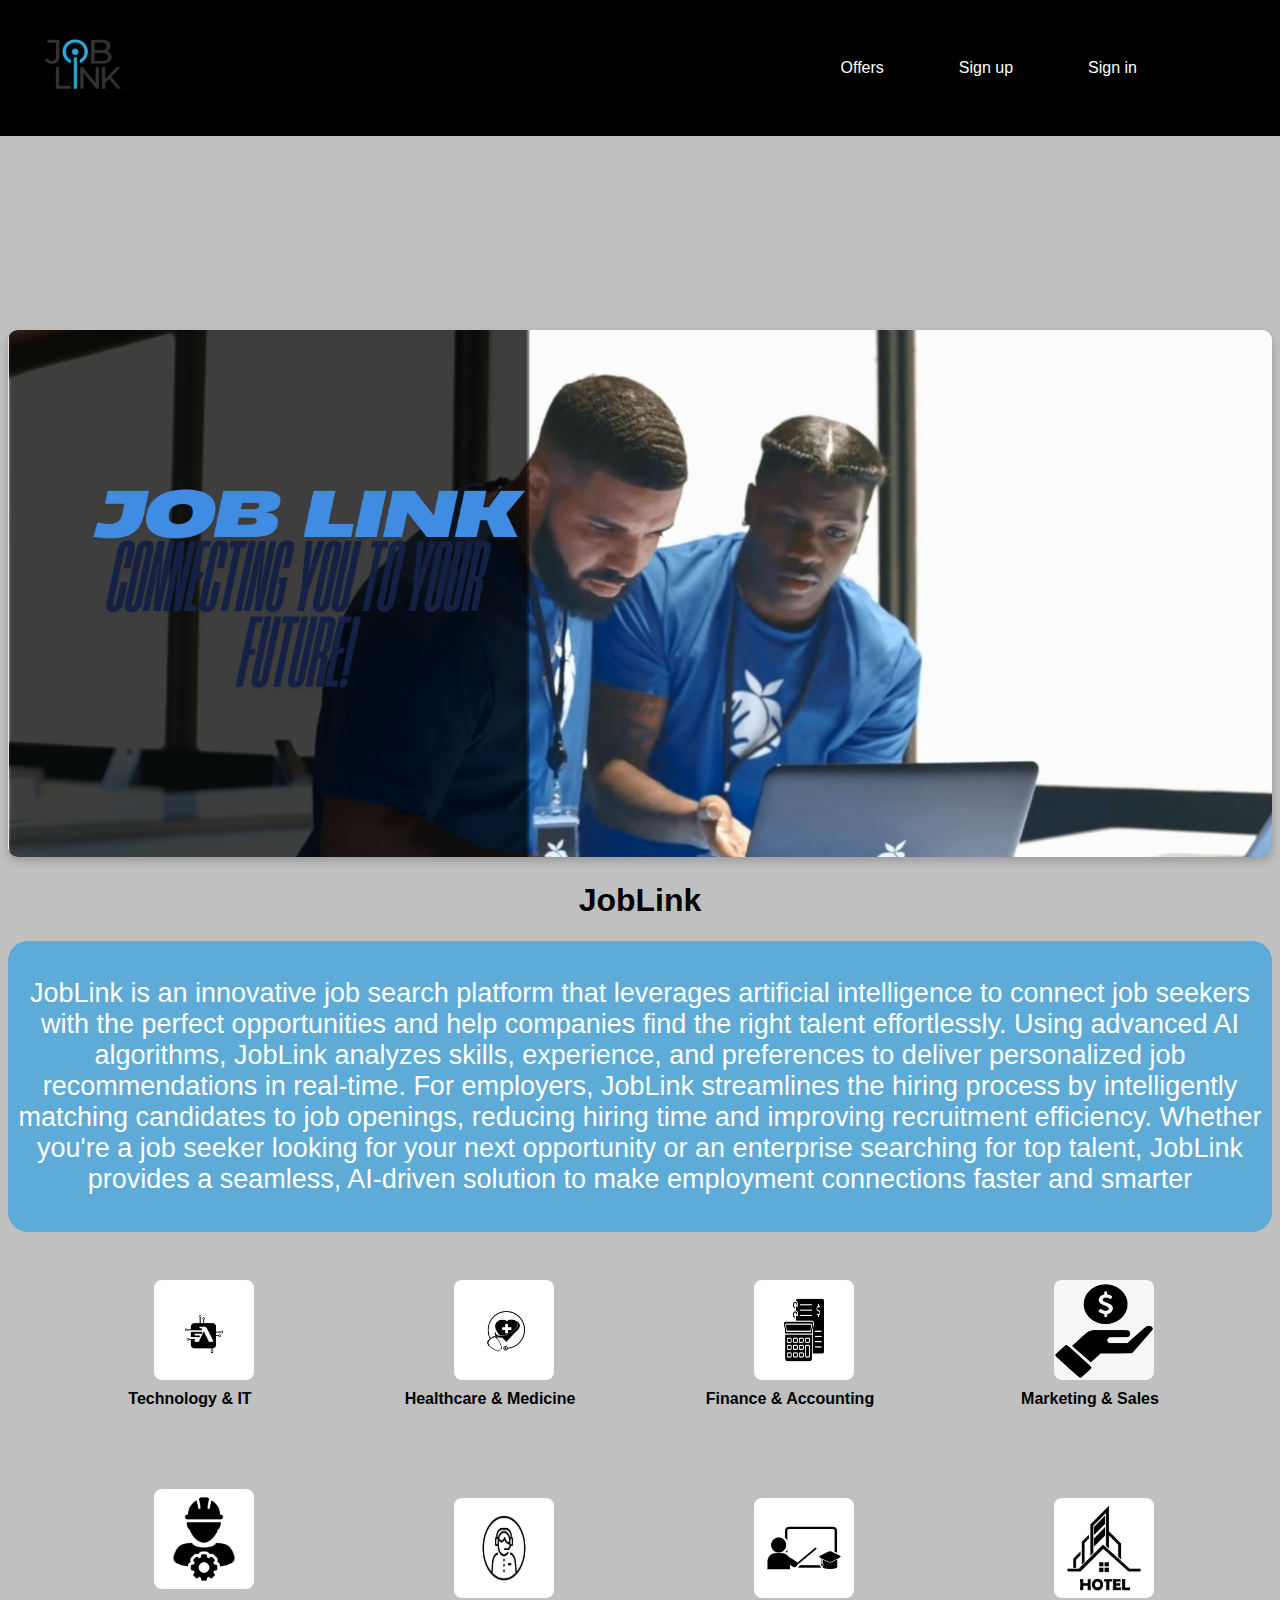
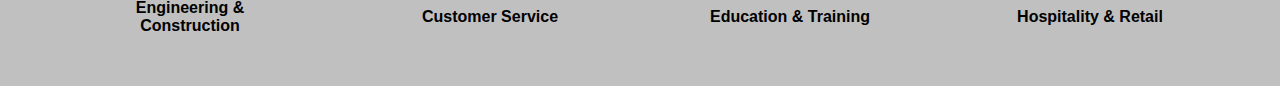
<file: index.html>
<!DOCTYPE html>
<html lang="en">
<head>
    <meta charset="UTF-8">
    <meta name="viewport" content="width=device-width, initial-scale=1.0">
    <title>JobLink</title>
    <link rel="stylesheet" href="style-home.css">
    <script src="script.js"></script>
</head>
<body>  
    <nav class="navbar">
        <div class="nav-left">
        <button id="indexBtn" class="navimg">
            <img src="images/logo.png" alt="JobLink" style="width: 100px; height: auto;">
        </button>
        </div>
        <div class="nav-right">
        <button id="offersBtn" class="navbutton">Offers</button>
        <button id="signupBtn" class="navbutton">Sign up</button>
        <button id="signinBtn" class="navbutton">Sign in</button>
        </div>
    </nav> 
    <div class="home-img">
        <img src="images/home.png">
    </div>
    <h1>JobLink</h1>
    <div class="description">
        <p>JobLink is an innovative job search platform that leverages artificial intelligence to connect job seekers with the perfect opportunities and help companies find the right talent effortlessly. Using advanced AI algorithms, JobLink analyzes skills, experience, and preferences to deliver personalized job recommendations in real-time.

            For employers, JobLink streamlines the hiring process by intelligently matching candidates to job openings, reducing hiring time and improving recruitment efficiency. Whether you're a job seeker looking for your next opportunity or an enterprise searching for top talent, JobLink provides a seamless, AI-driven solution to make employment connections faster and smarter</p>
    </div>
    <br>
    
    <div class="categorie1">
        <div class="jobs"><img src="images/jobs/IT.jpg" alt="IT"><h4>Technology & IT</h4></div>
        <div class="jobs"><img src="images/jobs/medical.jpg" alt="Medical"><h4>Healthcare & Medicine</h4></div>
        <div class="jobs"><img src="images/jobs/finance.jpg" alt="Finance"><h4>Finance & Accounting</h4></div>
        <div class="jobs"><img src="images/jobs/marketing.jpg" alt="Marketing"><h4>Marketing & Sales</h4></div>
    </div>
    <div class="categorie2">
        <div class="jobs"><img src="images/jobs/engeneir.jpg" alt="Engineer"><h4>Engineering & Construction</h4></div>
        <div class="jobs"><img src="images/jobs/customer.jpg" alt="Customer Service"><h4>Customer Service</h4></div>
        <div class="jobs"><img src="images/jobs/education.jpg" alt="Education"><h4>Education & Training</h4></div>
        <div class="jobs"><img src="images/jobs/hotel.jpg" alt="Hotel"><h4>Hospitality & Retail</h4></div>
    </div>

    

       
</body>
</html>
</file>
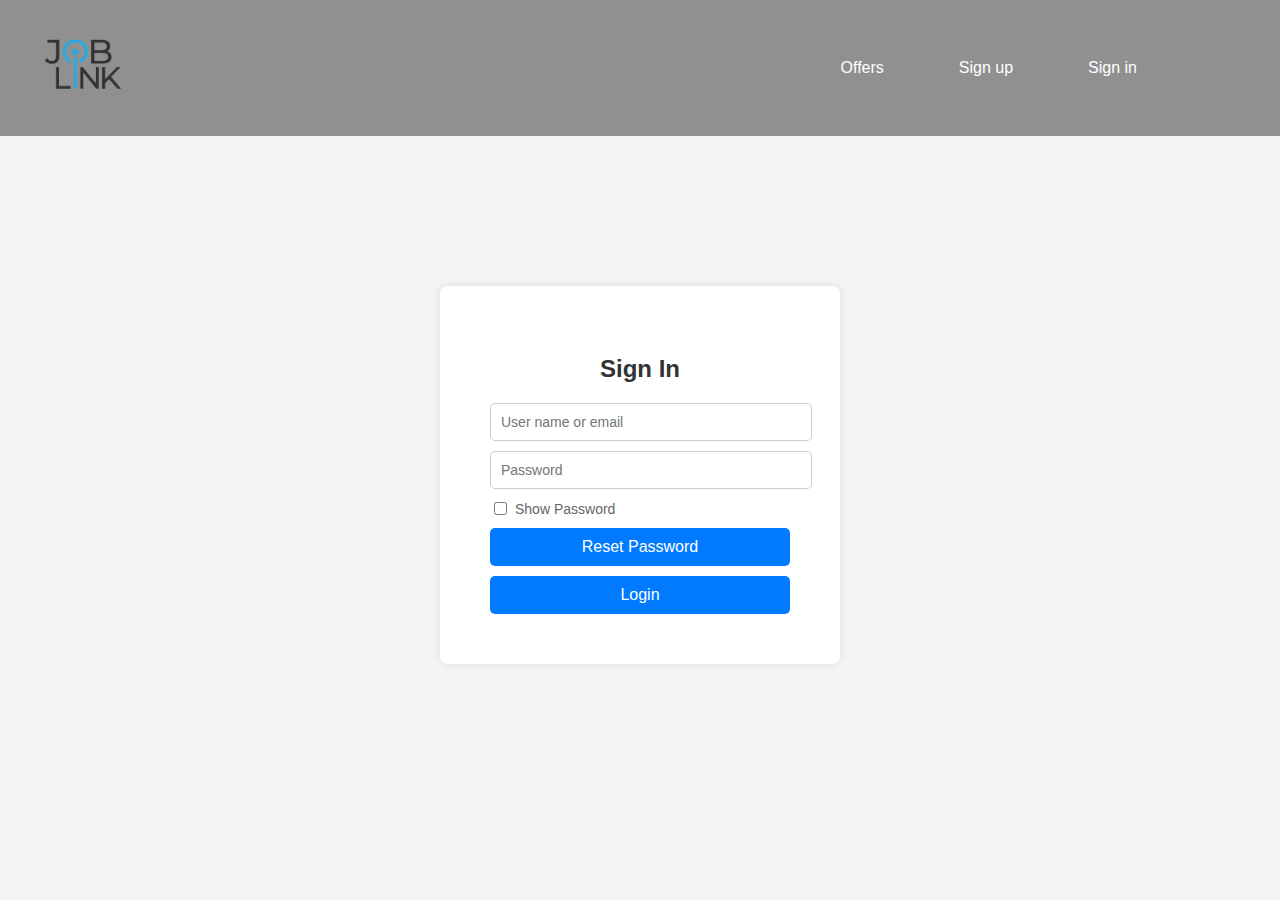
<file: signin.html>
<!DOCTYPE html>
<html lang="en">
<head>
    <meta charset="UTF-8">
    <meta name="viewport" content="width=device-width, initial-scale=1.0">
    <title>Sign in</title>
    <link rel="stylesheet" href="style-signin.css">
    <script src="script.js"></script>
</head>
<body>
    <nav class="navbar">
        <div class="nav-left">
        <button id="indexBtn" class="navimg">
            <img src="images/logo.png" alt="JobLink" style="width: 100px; height: auto;">
        </button>
        </div>
        <div class="nav-right">
        <button id="offersBtn" class="navbutton">Offers</button>
        <button id="signupBtn" class="navbutton">Sign up</button>
        <button id="signinBtn" class="navbutton">Sign in</button>
        </div>
    </nav> 
    <div class="signin">
        <h2>Sign In</h2>
        <form>
            <input type="text" placeholder="User name or email" required>
            <input type="password" placeholder="Password" required>
            <label><input type="checkbox"> Show Password</label>
            <button type="submit">Reset Password</button>
            <button type="submit">Login</button>
        </form>
    </div>
</body>
</html>
</file>
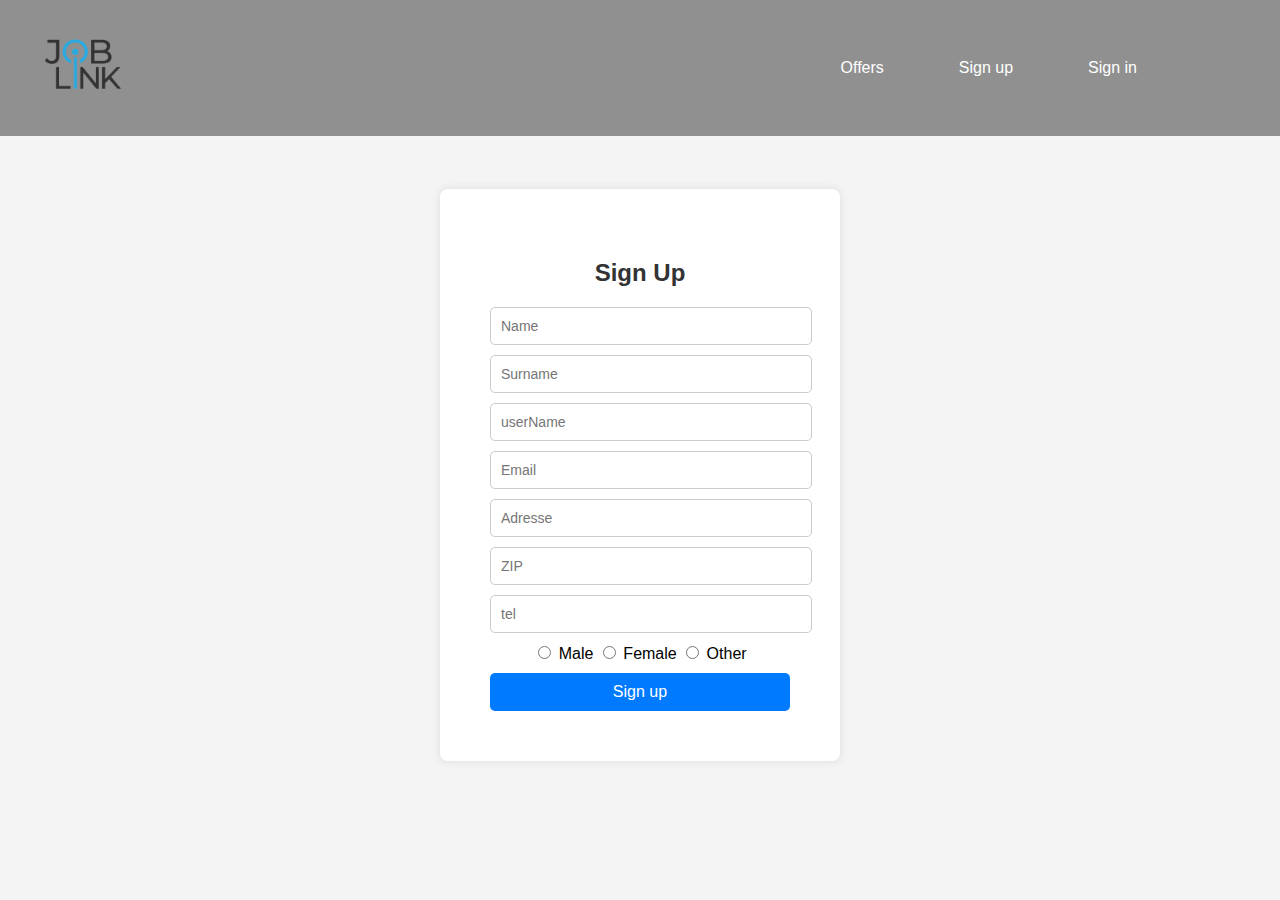
<file: signup.html>
<!DOCTYPE html>
<html lang="en">
<head>
    <meta charset="UTF-8">
    <meta name="viewport" content="width=device-width, initial-scale=1.0">
    <title>Sign up</title>
    <link rel="stylesheet" href="style-signup.css">
    <script src="script.js"></script>
</head>
<body>
    <nav class="navbar">
        <div class="nav-left">
        <button id="indexBtn" class="navimg">
            <img src="images/logo.png" alt="JobLink" style="width: 100px; height: auto;">
        </button>
        </div>
        <div class="nav-right">
        <button id="offersBtn" class="navbutton">Offers</button>
        <button id="signupBtn" class="navbutton">Sign up</button>
        <button id="signinBtn" class="navbutton">Sign in</button>
        </div>
    </nav> 
    <div class="signup">
        <h2>Sign Up</h2>
        <form>
            <input type="text" placeholder="Name" required>
            <input type="text" placeholder="Surname" required>
            <input type="text" placeholder="userName" required>
            <input type="email" placeholder="Email" required>
            <input type="text" placeholder="Adresse" required>
            <input type="number" placeholder="ZIP" required>
            <input type="number" placeholder="tel">
            
            <div class="gender">
                <label><input type="radio" name="gender" value="male"> Male</label>
                <label><input type="radio" name="gender" value="female"> Female</label>
                <label><input type="radio" name="gender" value="other"> Other</label>
            </div>
            

            <button type="submit">Sign up</button>
        </form>
    </div>
    

    
</body>
</html>
</file>
<file: style-home.css>
body {
    font-family: Arial, sans-serif;
    padding-top: 550px;
    background-color:silver;
    display: flex;
    flex-direction: column;
    align-items: center;
    justify-content: center;
    height: 100vh;
}


.navbar {
    display: flex;
    justify-content: space-between;
    background-color: black;
    padding: 15px;
    width: 100%;
    position: fixed;
    top: 0;
    left: 0;
    z-index: 1000;
}

.nav-left{
    display: flex;
    align-items: center;
}
.nav-right{
    display: flex;
    gap: 15px;
    padding-right: 10%;
}

.navbutton {
    background: none;
    border: none;
    color: white;
    padding: 10px 20px;
    margin: 0 10px;
    font-size: 16px;
    cursor: pointer;
    transition: 0.3s;
    justify-content: center;
}
.navimg{
    background: none;
    border: none;
    color: white;
    font-size: 16px;
    cursor: pointer;
    transition: 0.3s;
    margin-left: 10px;
}

.navbutton:hover {
    background-color: #555;
    border-radius: 5px;
}
 .home-img img {
    
    width: 100%;
    height: auto;
    border-radius: 10px;
    box-shadow: 0 4px 8px rgba(0, 0, 0, 0.2);
}
.description{
    padding: 10px;
    background-color: rgb(95, 171, 215); 
    color: white; 
    text-align: center; 
    display: flex;
    justify-content: center; 
    align-items: center; 
    border-radius: 20px; 
   
}
.description p{
    font-family:'Lucida Sans', 'Lucida Sans Regular', 'Lucida Grande', 'Lucida Sans Unicode', Geneva, Verdana, sans-serif;
    font-size: 27px;
}


 .categorie1, .categorie2{
    display: flex;
    flex-wrap: wrap;
    gap: 100px;
    padding-bottom: 30px;
    padding-top: 30px;
}
.jobs {
    display: flex;
    flex-direction: column;
    align-items: center;
    justify-content: center;
    text-align: center;
    width: 200px;
}

.jobs img{
    width: 100px; 
    height: 100px;
    border-radius: 8px; 
    margin-left: 27px;
}

.jobs h4{
    margin-top: 10px;
}
</file>
<file: style-signin.css>
body {
    font-family: Arial, sans-serif;
    margin: 0;
    padding-top: 0;
    background-color: #f4f4f4;
    display: flex;
    flex-direction: column;
    align-items: center;
    justify-content: center;
    height: 100vh;
}
.navbar {
    display: flex;
    justify-content: space-between;
    background-color: #909090;
    padding: 15px;
    width: 100%;
    position: fixed;
    top: 0;
    left: 0;
    z-index: 1000;
}

.nav-left{
    display: flex;
    align-items: center;
}
.nav-right{
    display: flex;
    gap: 15px;
    padding-right: 10%;
}

.navbutton {
    background: none;
    border: none;
    color: white;
    padding: 10px 20px;
    margin: 0 10px;
    font-size: 16px;
    cursor: pointer;
    transition: 0.3s;
    justify-content: center;
}
.navimg{
    background: none;
    border: none;
    color: white;
    font-size: 16px;
    cursor: pointer;
    transition: 0.3s;
    margin-left: 10px;
}

.navbutton:hover {
    background-color: #555;
    border-radius: 5px;
}

.signin{
    background-color: white;
    padding: 50px;
    border-radius: 8px;
    box-shadow: 0 0 10px rgba(0, 0, 0, 0.1);
    text-align: center;
    margin-top: 50px;
    width: 300px;
}

.signin h2 {
    margin-bottom: 20px;
    color: #333;
}

.signin form {
    display: flex;
    flex-direction: column;
    gap: 10px;
}
.signin input[type="text"],
.signin input[type="password"]{
    padding: 10px;
    width: 100%;
    border: 1px solid #ccc;
    border-radius: 5px;
    font-size: 14px;
}

.signin label, .signup label {
    display: flex;
    align-items: center;
    gap: 5px;
    font-size: 14px;
    color: #666;
    cursor: pointer;
}

.signin button {
    background-color: #007bff;
    color: white;
    border: none;
    padding: 10px;
    cursor: pointer;
    font-size: 16px;
    border-radius: 5px;
    transition: 0.3s;
}
.signin button:hover  {
    background-color: #0056b3;
}
.gender {
    display: flex;
    justify-content: center;
    gap: 10px;
}
</file>
<file: style-signup.css>
body {
    font-family: Arial, sans-serif;
    margin: 0;
    padding-top: 0;
    background-color: #f4f4f4;
    display: flex;
    flex-direction: column;
    align-items: center;
    justify-content: center;
    height: 100vh;
}
.navbar {
    display: flex;
    justify-content: space-between;
    background-color: #909090;
    padding: 15px;
    width: 100%;
    position: fixed;
    top: 0;
    left: 0;
    z-index: 1000;
}

.nav-left{
    display: flex;
    align-items: center;
}
.nav-right{
    display: flex;
    gap: 15px;
    padding-right: 10%;
}

.navbutton {
    background: none;
    border: none;
    color: white;
    padding: 10px 20px;
    margin: 0 10px;
    font-size: 16px;
    cursor: pointer;
    transition: 0.3s;
    justify-content: center;
}
.navimg{
    background: none;
    border: none;
    color: white;
    font-size: 16px;
    cursor: pointer;
    transition: 0.3s;
    margin-left: 10px;
}

.navbutton:hover {
    background-color: #555;
    border-radius: 5px;
}
.signup {
    background-color: white;
    padding: 50px;
    border-radius: 8px;
    box-shadow: 0 0 10px rgba(0, 0, 0, 0.1);
    text-align: center;
    margin-top: 50px;
    width: 300px;
}
.signup input[type="text"], 
.signup input[type="text"],
.signup input[type="email"],
.signup input[type="number"]{
    padding: 10px;
    width: 100%;
    border: 1px solid #ccc;
    border-radius: 5px;
    font-size: 14px;
}
.signup h2 {
    margin-bottom: 20px;
    color: #333;
}

.signup form {
    display: flex;
    flex-direction: column;
    gap: 10px;
}

.signup button {
    background-color: #007bff;
    color: white;
    border: none;
    padding: 10px;
    cursor: pointer;
    font-size: 16px;
    border-radius: 5px;
    transition: 0.3s;
}
.signup button:hover {
    background-color: #0056b3;
}
</file>
